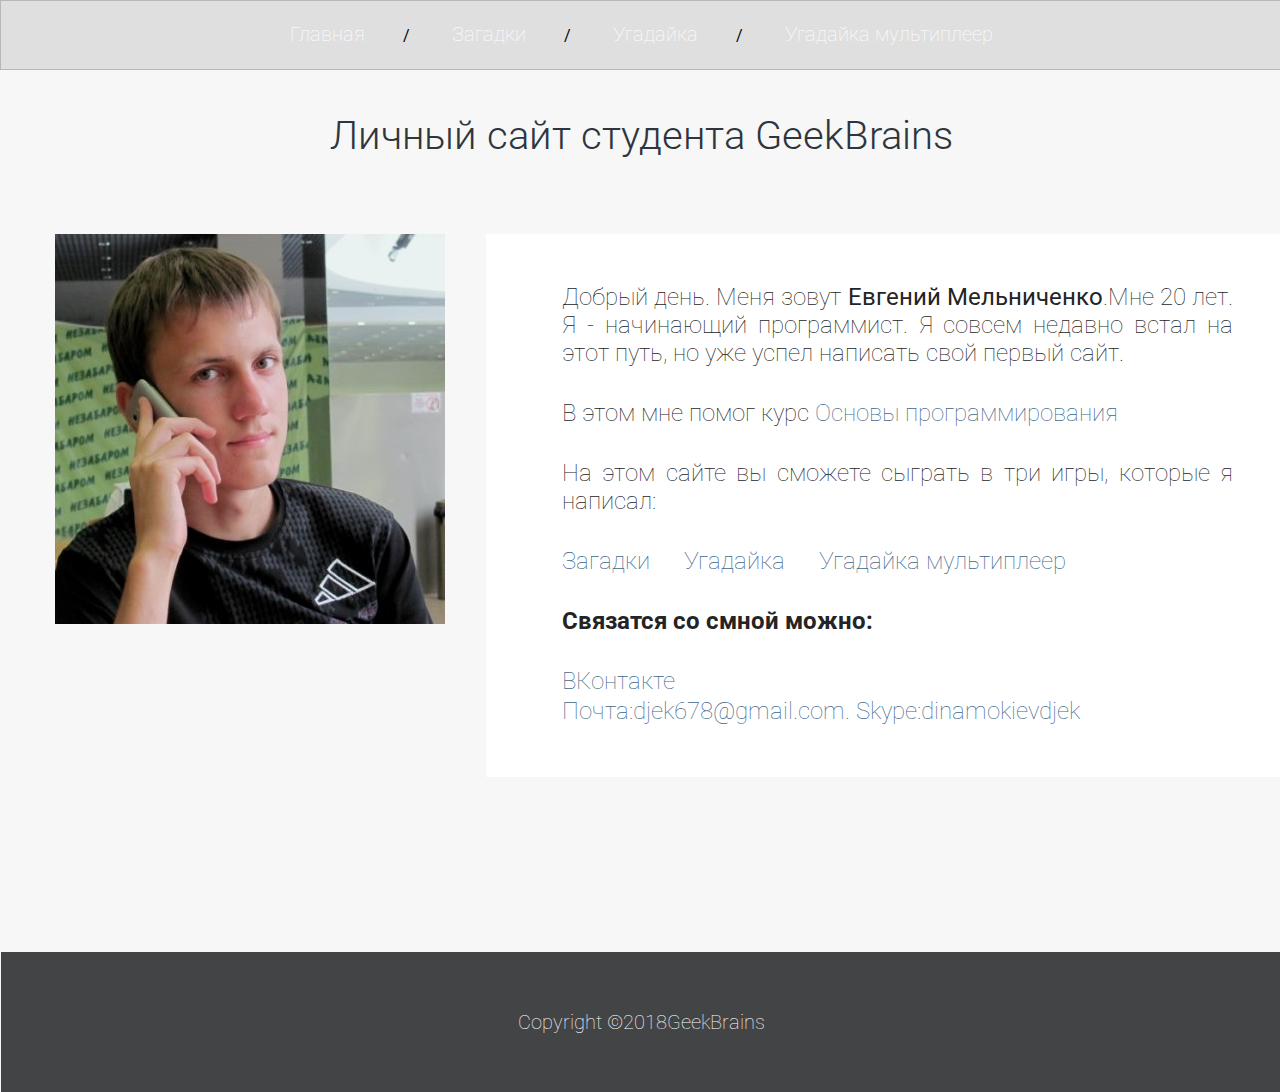
<file: index.html>
﻿<!DOCTYPE html>
<html>

<head>
    <meta charset='utf-8'>
    <title>Личный сайт студента GeekBrains</title>
    <link rel="stylesheet" href="style.css">
</head>

<body>
    <div id="header">
        <a href="index.html">Главная</a><span>/</span>
        <a href="puzzle.html">Загадки</a><span>/</span>
        <a href="guess-1.html">Угадайка</a><span>/</span>
        <a href="guess-2.html">Угадайка мультиплеер</a>
        <div id="content">
            <h1>Личный сайт студента GeekBrains</h1>
            <div id="center">
                <img src="img/photo.png"></img>

                <div id="box_text">
                    <p>Добрый день. Меня зовут <b>Евгений Мельниченко</b>.Мне 20 лет. Я - начинающий программист. Я совсем недавно встал на этот путь, но уже успел написать свой первый сайт.</p>

                    <p>В этом мне помог курс <a href="https://geekbrains.ru/courses/2">Основы программирования</a> </p>

                    <p>На этом сайте вы сможете сыграть в три игры, которые я написал:</p>
                    <a href="puzzle.html">Загадки</a> <a href="guess-1.html">Угадайка</a> <a href="guess-2.html">Угадайка мультиплеер</a>

                    <p>
                        <h5>Связатся со смной можно:
                            <h5/>
                    </p>

                    <a href="https://vk.com/melnichenko_fcdk" target="_blank">ВКонтакте<a/> Почта:djek678@gmail.com. Skype:dinamokievdjek
        </div>
    </div>
</div>
<footer>
	Copyright ©2018 <a href="https://geekbrains.ru/">GeekBrains</a>
</footer>


</body>

</html>
</file>
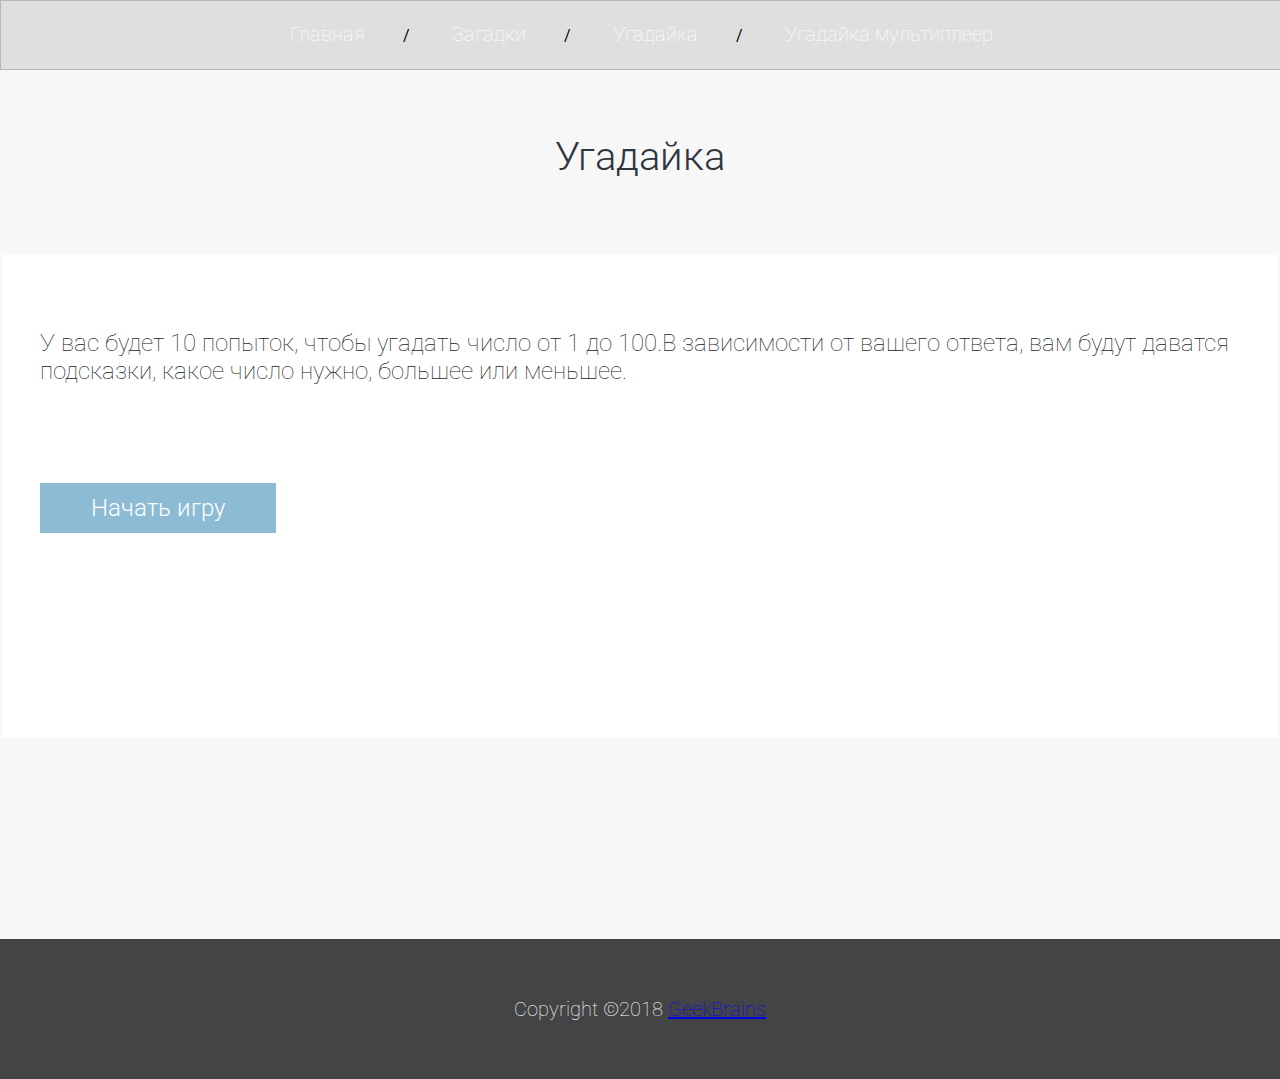
<file: guess-1.html>
<!DOCTYPE html>
<html>

<head>
    <meta charset='utf-8'>
    <title>Личный сайт студента GeekBrains</title>
    <link rel="stylesheet" href="style.css">
    <script type="text/javascript">
        function Play() {
            var answer = parseInt(Math.random() * 100); //загадует рандом!

            for (var i = 10; i > 0; i--) {

                var number = parseInt(prompt("Введите ваш вариант ответа. У вас есть " + i + " попыток"));

                if (number == answer) {
                    alert("Молодец! Вы угадали =)");
                    break; //виходит из цыкла в любой момент, когда до ходим до ответа
                } else if (number < answer) {
                    alert("Ваше число слишком маленькое");
                } else if (number > answer) {
                    alert("Ваше число слишком большое");
                }
            }
        }
    </script>

</head>

<body>
    <div id="header">
        <a href="index.html">Главная</a><span>/</span>
        <a href="puzzle.html">Загадки</a><span>/</span>
        <a href="guess-1.html">Угадайка</a><span>/</span>
        <a href="guess-2.html">Угадайка мультиплеер</a>
    </div>
    <div id="content">
        <h1>Угадайка</h1>
        <div id="box">
            <p>У вас будет 10 попыток, чтобы угадать число от 1 до 100.В зависимости от вашего ответа, вам будут даватся подсказки, какое число нужно, большее или меньшее.</p>
            <br><br/>
            <a href="#" onclick="Play();">Начать игру</a>



        </div>
    </div>

<footer>
	Copyright ©2018 <a href="https://geekbrains.ru/">GeekBrains</a>
</footer>

</body>

</html>
</file>
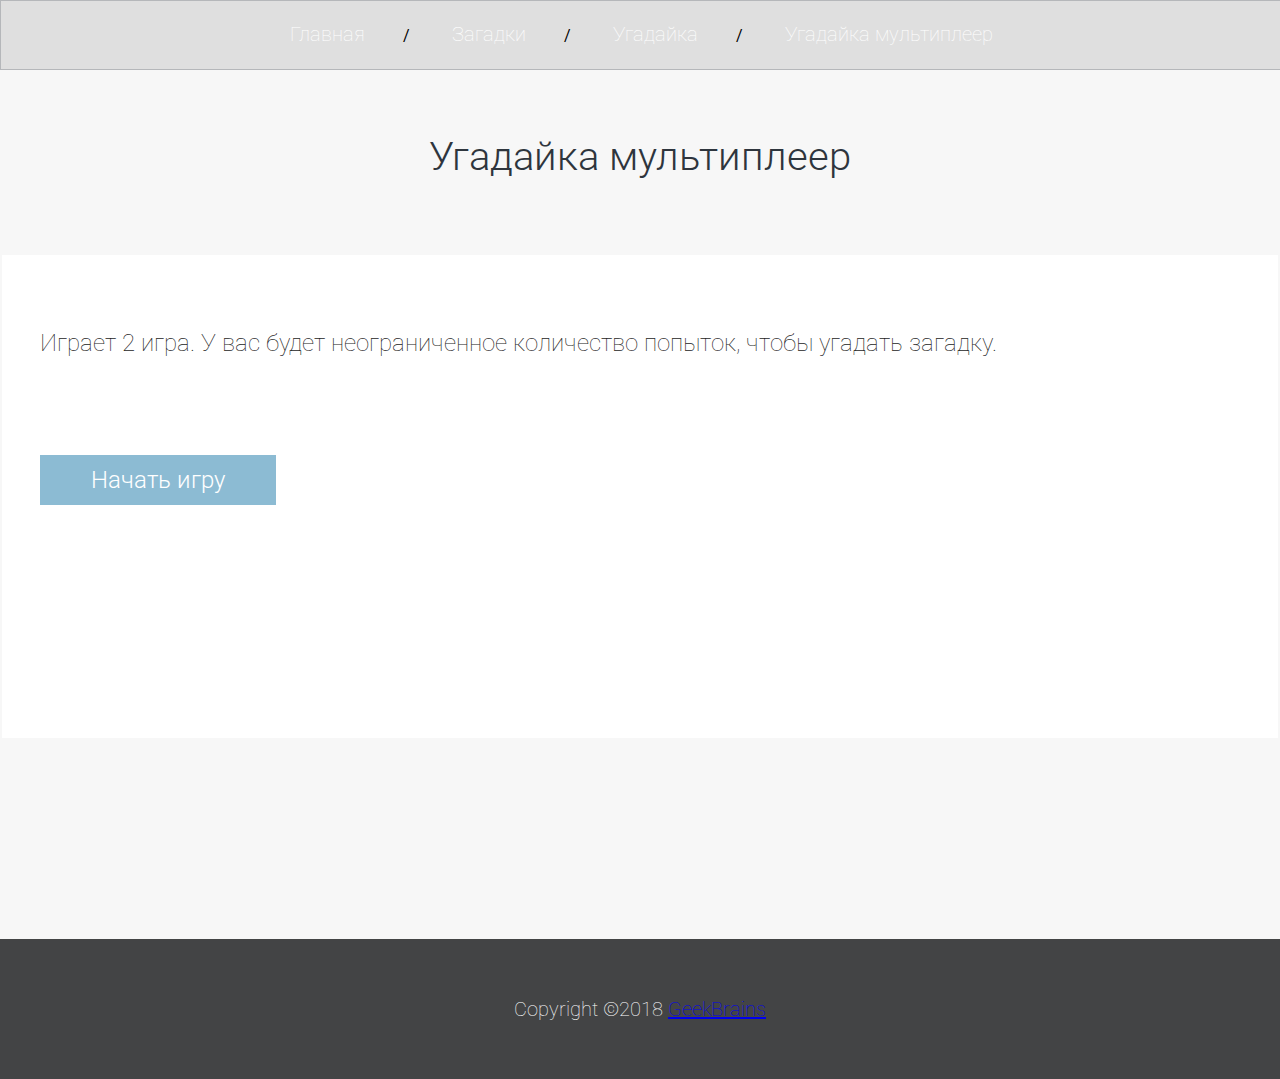
<file: guess-2.html>
<!DOCTYPE html>
<html>

<head>
    <meta charset='utf-8'>
    <title>Личный сайт студента GeekBrains</title>
    <link rel="stylesheet" href="style.css">
    <script type="text/javascript">
        function Play() {
            var answer = parseInt(Math.random() * 100);
            var plyaerNum = 1;
            while (true) {
                var userAnswer = prompt('Ходит игрок ' + plyaerNum + ' .Введите число от 0 до 100. Для выхода напишите  exit.');

                if (userAnswer == 'exit')
                    break;
                if (userAnswer > answer) {
                    alert('Ваше число слишком большое');
                } else if (userAnswer < answer) {
                    alert('Ваше число слишком маленькое');
                } else if (userAnswer == answer) {
                    alert('Вы угадали, поздравляю! Победил игрок номер ' + plyaerNum);
                    break;
                }

                if (plyaerNum == 1)
                    plyaerNum = 2;
                else if (plyaerNum == 2)
                    plyaerNum = 1;
            }

        }

    </script>
</head>

<body>
    <div id="header">
        <a href="index.html">Главная</a><span>/</span>
        <a href="puzzle.html">Загадки</a><span>/</span>
        <a href="guess-1.html">Угадайка</a><span>/</span>
        <a href="guess-2.html">Угадайка мультиплеер</a>
    </div>
    <div id="content">
        <h1>Угадайка мультиплеер</h1>
        <div id="box">
            <p>Играет 2 игра. У вас будет неограниченное количество попыток, чтобы угадать загадку.</p>
            <br><br/>
            <a href="#" onclick="Play();">Начать игру</a>
        </div>
    </div>

<footer>
	Copyright ©2018 <a href="https://geekbrains.ru/">GeekBrains</a>
</footer>

</body>

</html>
</file>
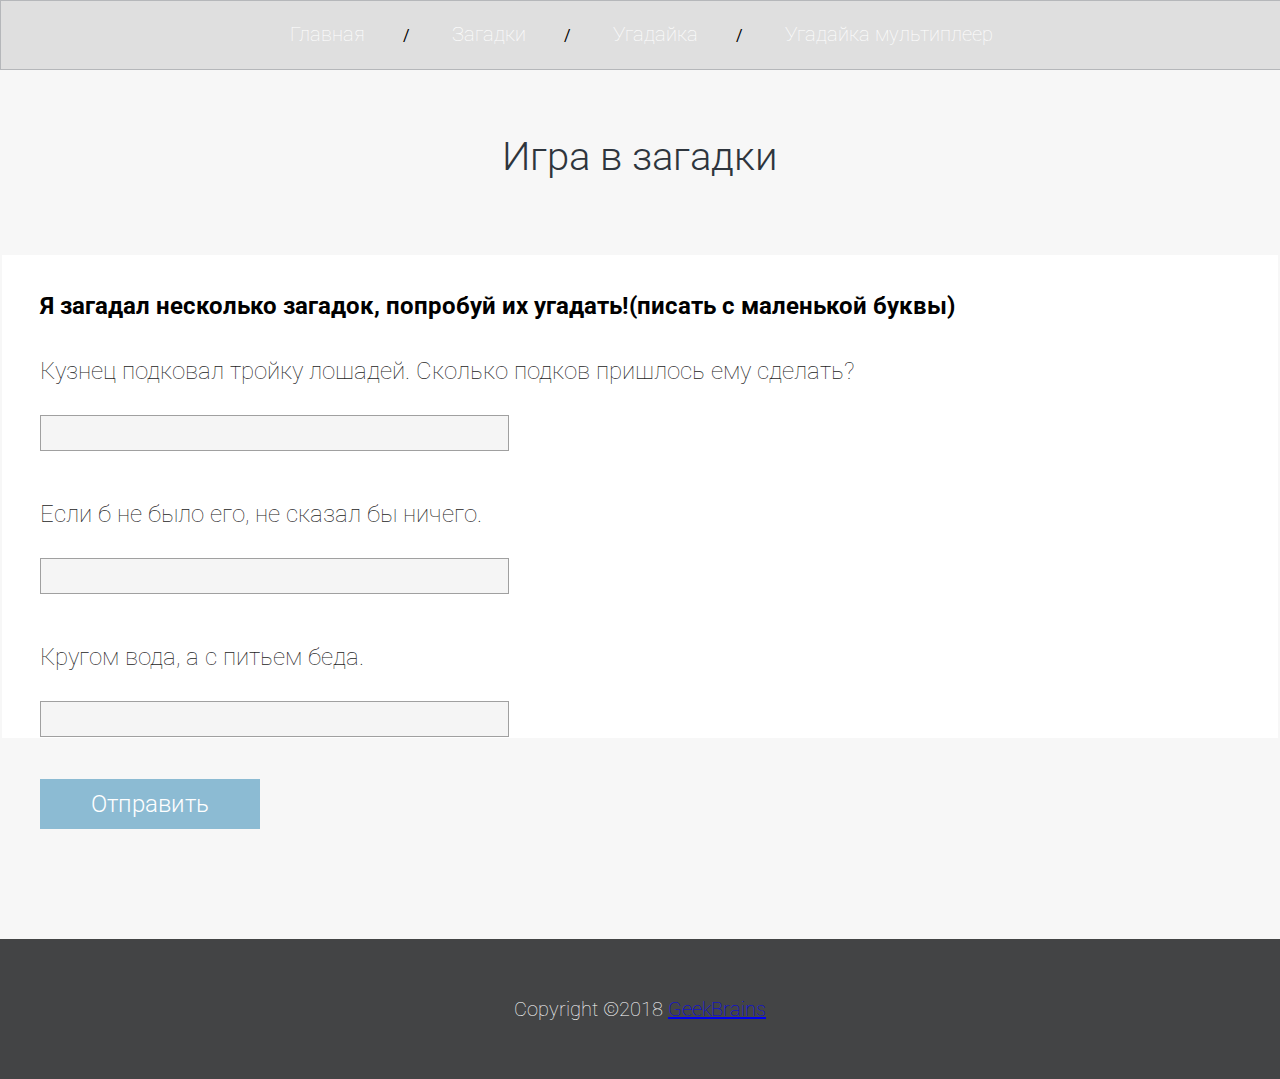
<file: puzzle.html>
﻿<!DOCTYPE html>
<html>

<head>
    <meta charset='utf-8'>
    <title>Личный сайт студента GeekBrains</title>
    <link rel="stylesheet" href="style.css">

    <script type="text/javascript">
        //скрипт JS
        function checkAnswers() { //функция
            var result = document.getElementById("answer1").value;
            var count = 0;
            var notcount = 0;
            if (result == "12")
                count++;
            else
                notcount++;


            var result = document.getElementById("answer2").value;
            if (result == "язык")
                count++;
            else
                notcount++;

            var result = document.getElementById("answer3").value;
            if (result == "море")
                count++;
            else
                notcount++;

            alert("Вы ответили правильно на " + count + " загадки!")
            alert("Не правильно вы ответили на " + notcount + " загадки!")
        }

    </script>

</head>

<body>
    <div id="header">
        <a href="index.html">Главная</a><span>/</span>
        <a href="puzzle.html">Загадки</a><span>/</span>
        <a href="guess-1.html">Угадайка</a><span>/</span>
        <a href="guess-2.html">Угадайка мультиплеер</a>
    </div>

    <div id="content">
        <h1>Игра в загадки</h1>
        <div id="box">
            <h2>Я загадал несколько загадок, попробуй их угадать!(писать с маленькой буквы)</h2>

            <p>Кузнец подковал тройку лошадей. Сколько подков пришлось ему сделать?</p>
            <input type="text" id="answer1"> </input>

            <p>Если б не было его, не сказал бы ничего.</p>
            <input type="text" id="answer2"> </input>

            <p>Кругом вода, а с питьем беда.</p>
            <input type="text" id="answer3"> </input>

            <br/>

            <a href="#" onclick="checkAnswers();">Отправить</a>

            </h2>
        </div>
    </div>
    </div>

<footer>
	Copyright ©2018 <a href="https://geekbrains.ru/">GeekBrains</a>
</footer>

</body>

</html>
</file>
<file: style.css>
@import url(https://fonts.googleapis.com/css?family=Roboto:400,100,100italic,300,300italic,400italic,500,500italic,700,700italic,900,900italic);

* {
    margin: 0;
    padding: 0;
}

body {
    background-color: #f7f7f7;
    font-family: 'Roboto', sans-serif;
}

#header {
    border: 1px solid #b5b7ba;
    background-color: #dfdfdf;
    min-width: 1280px;
    height: 50px;
    text-align: center;
    padding-top: 18px;
}

#header #selected {
    color: #000;
}

#center {
    width: 1280px;
    margin: 0 auto;
}

#header a {
    color: white;
    font-size: 20px;
    font-weight: 100;
    text-align: left;
    text-decoration: none;
    height: 30px;
    line-height: 30px;
    display: inline-block;
}

#header span {
    padding: 0 38px;
}

#content {
    height: 806px;
    min-width: 1200px;
    margin: 0 auto;
}

#content h1 {
    min-width: 1200px;
    text-align: center;
    color: #2e353d;
    font-size: 40px;
    font-weight: 300;
    margin-top: 63px;
    margin-bottom: 75px;
}

#content h3 {
    color: #242424;
    font-size: 35px;
    font-weight: 300;
    text-align: left;
    margin-left: 41px;
    margin-bottom: 52px;
}

#content h5 {
    color:  #242424;
    font-size: 24px;
    text-align: left;
}

#content img {
    margin-left: 17px;
}

#content #box_text {
    width: 671px;
    background-color: #ffffff;
    float: right;
    padding: 49px 48px 51px 76px;
    text-align: justify;
}

#content #box_text p {
    color: #242424;
    font-size: 24px;
    font-weight: 100;
    text-align: ;
    margin-bottom: 31px;
}

#content #box_text a  {
    color: #40678a;
    font-size: 24px;
    font-weight: 100;
    text-align: center;
    text-decoration: none;
    padding-right:30px;
}


#content .media {
    margin-right: 0;
}

#content #box {
    background-color: #ffffff;
    width: 1238px;
    height: 446px;
    margin: 0 auto;
    padding-top: 37px;
    padding-left: 38px;
}

#content #box p {
    color: #242424;
    font-size: 24px;
    font-weight: 100;
    text-align: left;
    margin-top: 37px;
    margin-bottom: 30px;
}

#content #box input {
    border: 1px solid #a0a0a0;
    background-color: #f5f5f5;
    width: 457px;
    height: 34px;
    padding-left:10px;
    font-size:20px;
    font-weight: 100;
    margin-bottom: 12px;
}

#content #box a {
    display: block;
    float: left;
    background-color:  #8cbbd3;
    color:  #ffffff;
    font-size: 24px;
    font-weight: 300;
    text-align: center;
    text-decoration: none;
    margin-top: 30px;
    padding:11px 51px;
}

#content #box a:hover {
    background-color: #5ba1d3;
}

footer {
    background-color: #434445;
    min-width: 1280px;
    height: 140px;
    margin: 0 auto 0;
    text-align: center;
    color: white;
    font-size: 20px;
    font-weight: 100;
    line-height: 140px;
    clear: both;
}
</file>
